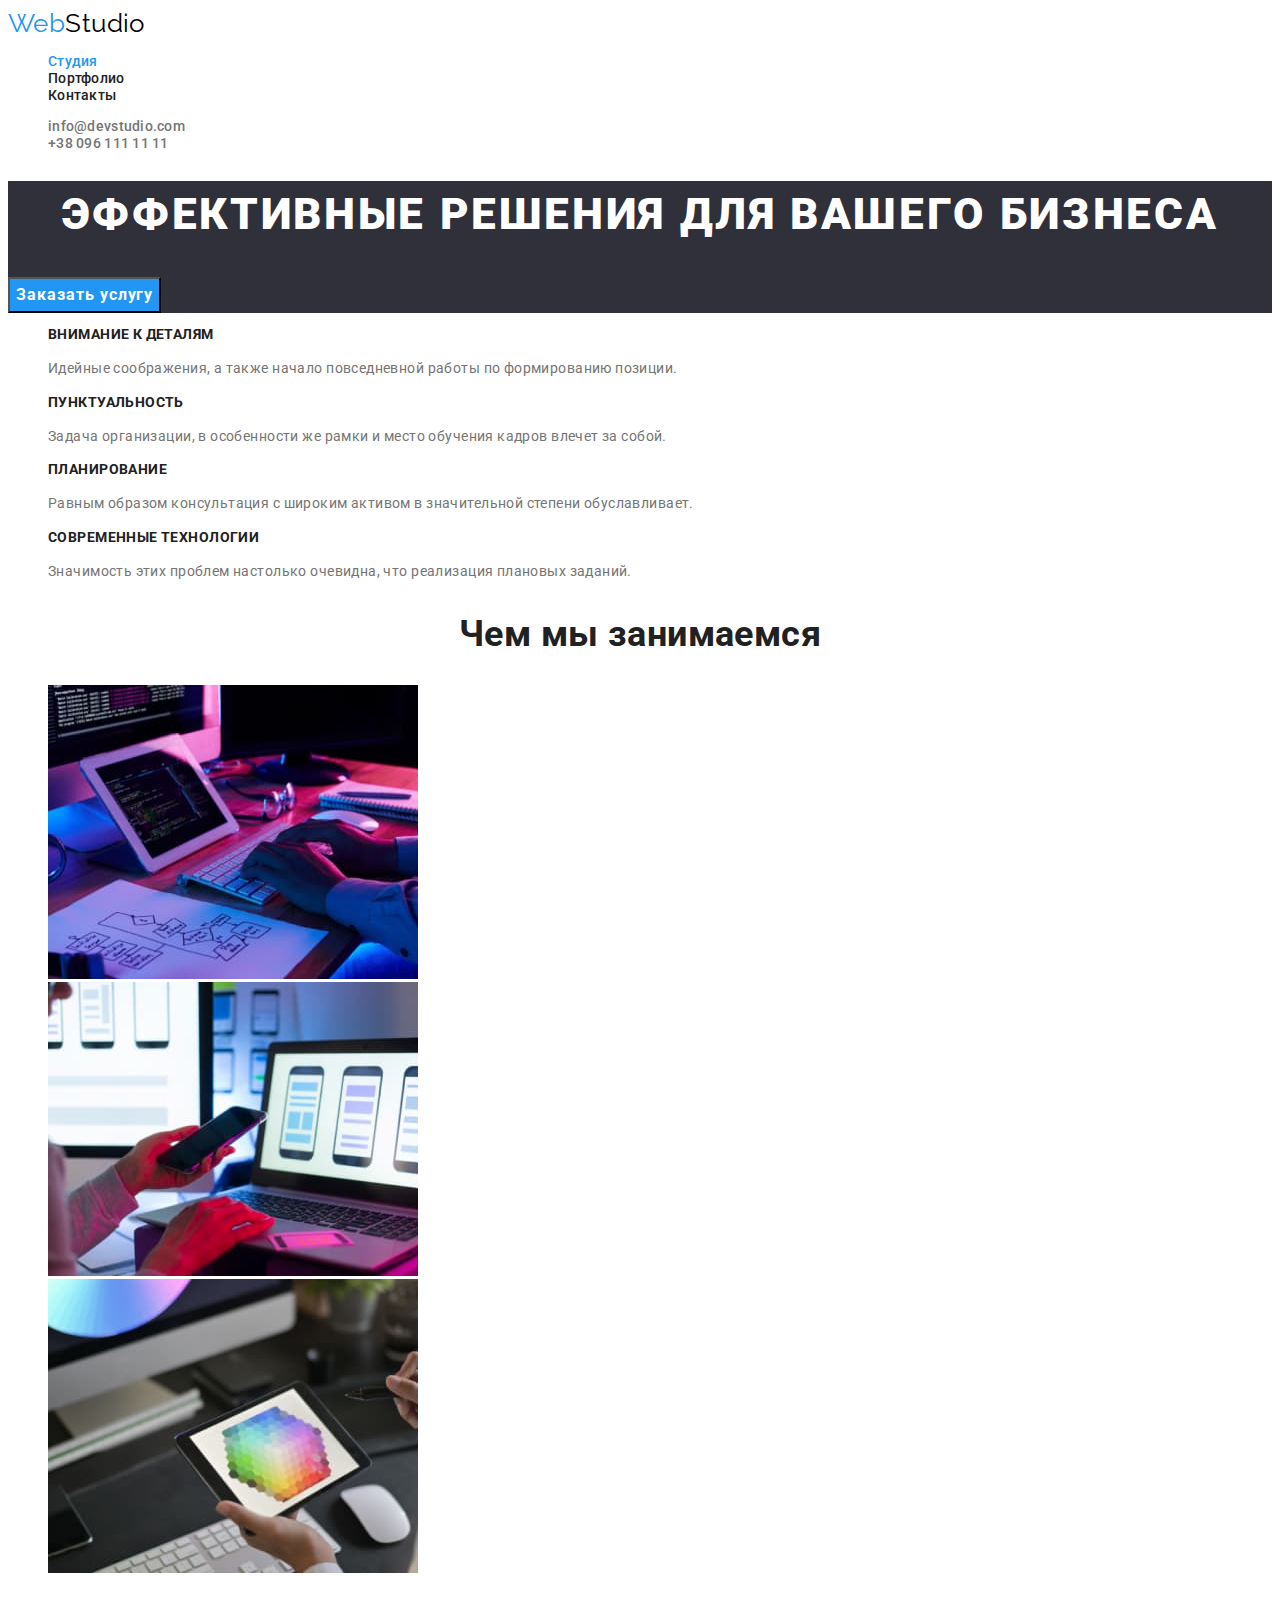
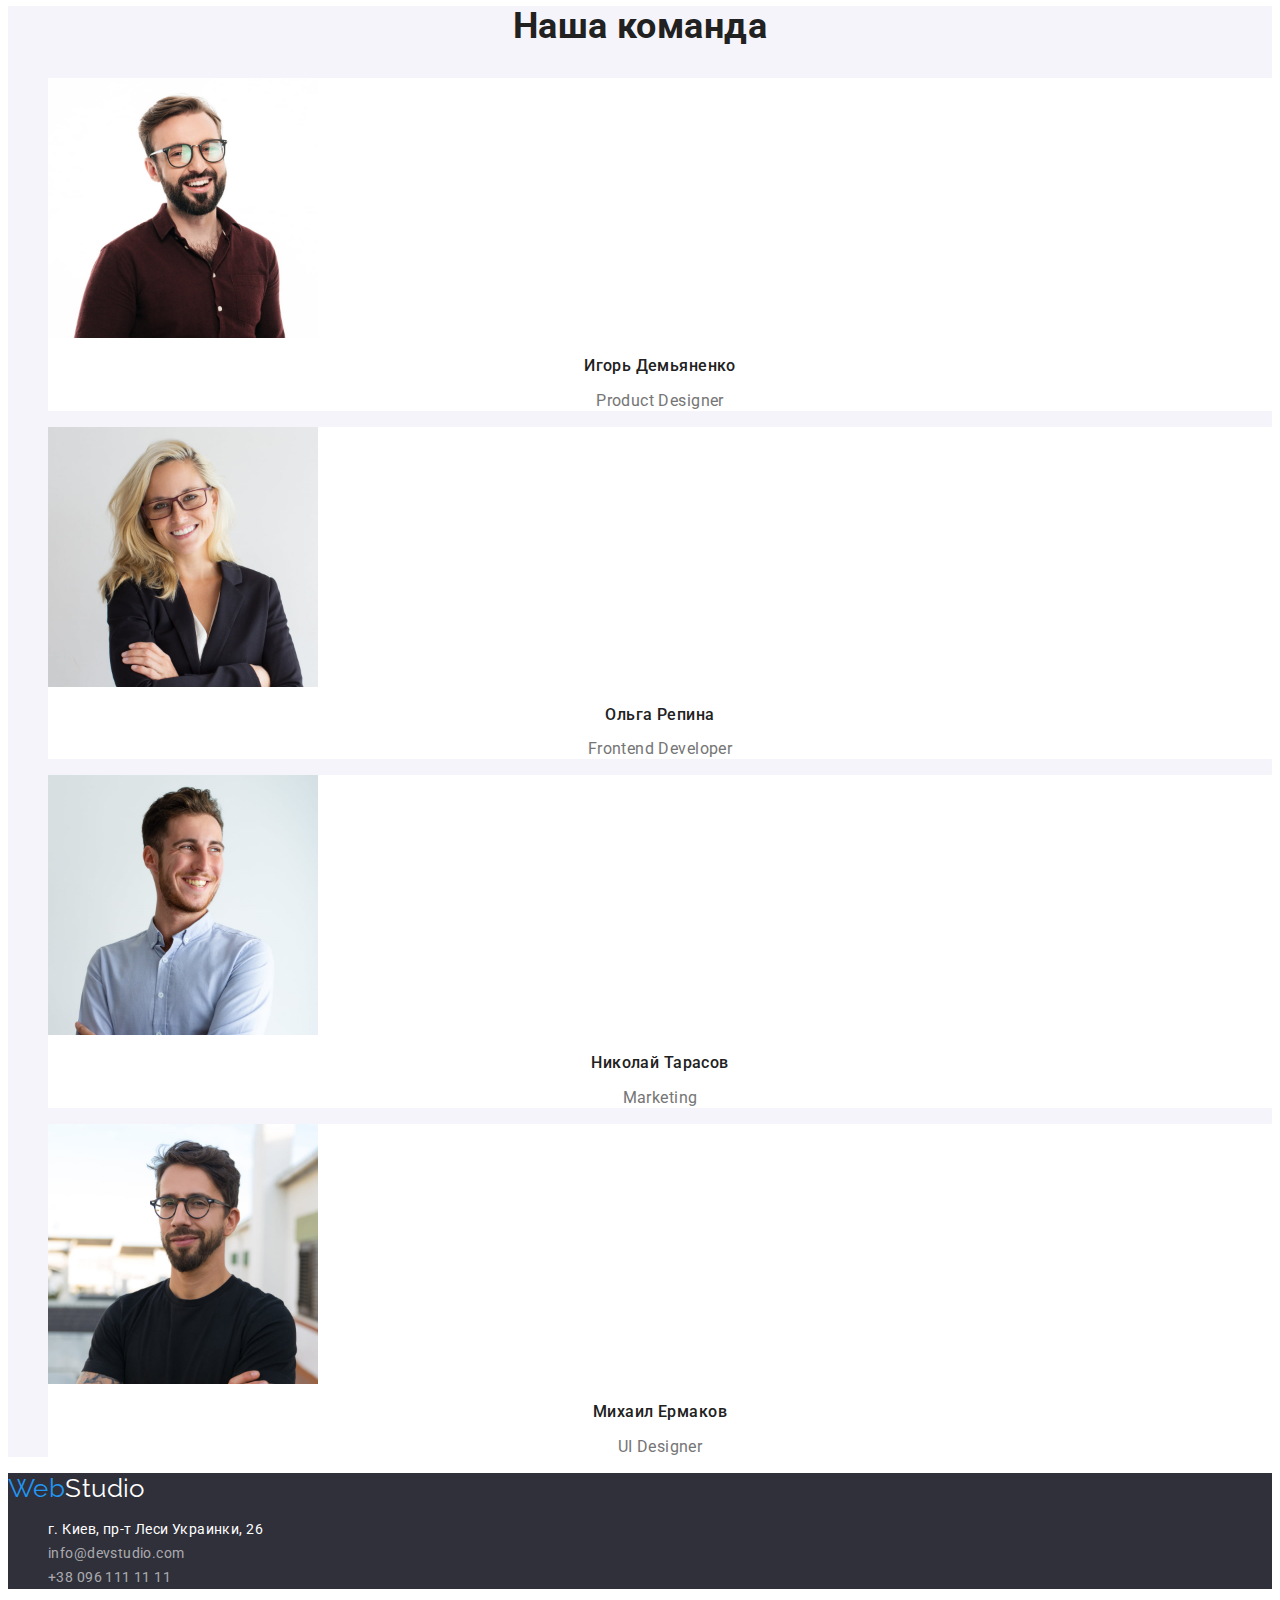
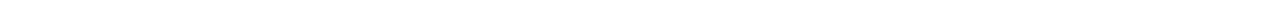
<file: index.html>
<!DOCTYPE html>
<html lang="ru">
  <head>
    <meta charset="UTF-8" />
    <meta http-equiv="X-UA-Compatible" content="IE=edge" />
    <meta name="viewport" content="width=device-width, initial-scale=1.0" />
    <link rel="preconnect" href="https://fonts.googleapis.com" />
    <link rel="preconnect" href="https://fonts.gstatic.com" crossorigin />
    <link <link rel="preconnect" href="https://fonts.googleapis.com" />
    <link rel="preconnect" href="https://fonts.gstatic.com" crossorigin />
    <link
      href="https://fonts.googleapis.com/css2?family=Raleway:wght@700&family=Roboto:wght@400;500;700;900&display=swap"
      rel="stylesheet"
    />
    <link rel="stylesheet" href="./css/styles.css" />
    <title>WebStudio</title>
  </head>
  <body>
    <header>
      <nav>
        <a href="./index.html" class="link logo"><span class="color-logo">Web</span>Studio</a>
        <ul class="list nav-list">
          <li>
            <a href="./index.html" class="link nav-link current">Студия</a>
          </li>
          <li>
            <a href="./portfolio.html" class="link nav-link">Портфолио</a>
          </li>
          <li>
            <a href="#contact" class="link nav-link">Контакты </a>
          </li>
        </ul>
      </nav>
      <ul class="list contacts-list">
        <li>
          <a class="link contacts-link" href="mailto:info@devstudio.com">info@devstudio.com</a>
        </li>
        <li><a class="link contacts-link" href="tel:+380961111111">+38 096 111 11 11</a></li>
      </ul>
    </header>
    <main>
      <section class="hero">
        <h1 class="hero-title">Эффективные решения для вашего бизнеса</h1>
        <button class="button" type="button" cursor="pointer">Заказать услугу</button>
      </section>
      <section class="features">
        <h2 class="visually-hidden">Особенности</h2>
        <ul class="list">
          <li>
            <h3 class="features-subtitle">Внимание к деталям</h3>
            <p class="features-text">
              Идейные соображения, а также начало повседневной работы по формированию позиции.
            </p>
          </li>
          <li>
            <h3 class="features-subtitle">Пунктуальность</h3>
            <p class="features-text">
              Задача организации, в особенности же рамки и место обучения кадров влечет за собой.
            </p>
          </li>
          <li>
            <h3 class="features-subtitle">Планирование</h3>
            <p class="features-text">
              Равным образом консультация с широким активом в значительной степени обуславливает.
            </p>
          </li>
          <li>
            <h3 class="features-subtitle">Современные технологии</h3>
            <p class="features-text">
              Значимость этих проблем настолько очевидна, что реализация плановых заданий.
            </p>
          </li>
        </ul>
      </section>
      <section class="preview">
        <h2 class="title">Чем мы занимаемся</h2>
        <ul class="list">
          <li class="preview-list">
            <img src="./images/box1.jpg" alt="HTML" width="370" height="294" />
          </li>
          <li class="preview-list">
            <img src="./images/box2.jpg" alt="CSS" width="370" height="294" />
          </li>
          <li class="preview-list">
            <img src="./images/box3.jpg" alt="JavaScript" width="370" height="294" />
          </li>
        </ul>
      </section>
      <section class="team">
        <h2 class="title">Наша команда</h2>
        <ul class="list">
          <li class="team-list">
            <img src="./images/img1.jpg" alt="Игорь Демьяненко" width="270" height="260" />
            <h3 class="team-subtitle">Игорь Демьяненко</h3>
            <p class="team-text">Product Designer</p>
          </li>
          <li class="team-list">
            <img src="./images/img2.jpg" alt="Ольга Репина" width="270" height="260" />
            <h3 class="team-subtitle">Ольга Репина</h3>
            <p class="team-text">Frontend Developer</p>
          </li>
          <li class="team-list">
            <img src="./images/img3.jpg" alt="Николай Тарасов" width="270" height="260" />
            <h3 class="team-subtitle">Николай Тарасов</h3>
            <p class="team-text">Marketing</p>
          </li>
          <li class="team-list">
            <img src="./images/img4.jpg" alt="Михаил Ермаков" width="270" height="260" />
            <h3 class="team-subtitle">Михаил Ермаков</h3>
            <p class="team-text">UI Designer</p>
          </li>
        </ul>
      </section>
    </main>
    <footer id="contact" class="footer">
      <a href="./index.html" class="link color-logo-footer"
        ><span class="color-logo">Web</span>Studio</a
      >
      <address class="address">
        <ul class="list">
          <li>
            <a
              class="address-nav"
              href="https://goo.gl/maps/piqngm7oDQpEDh6u6"
              target="_blank"
              rel="noopener nofollow noreferrer"
              >г. Киев, пр-т Леси Украинки, 26</a
            >
          </li>
          <li><a class="link" href="mailto:info@devstudio.com">info@devstudio.com</a></li>
          <li><a class="link" href="tel:+380961111111">+38 096 111 11 11</a></li>
        </ul>
      </address>
    </footer>
  </body>
</html>
</file>
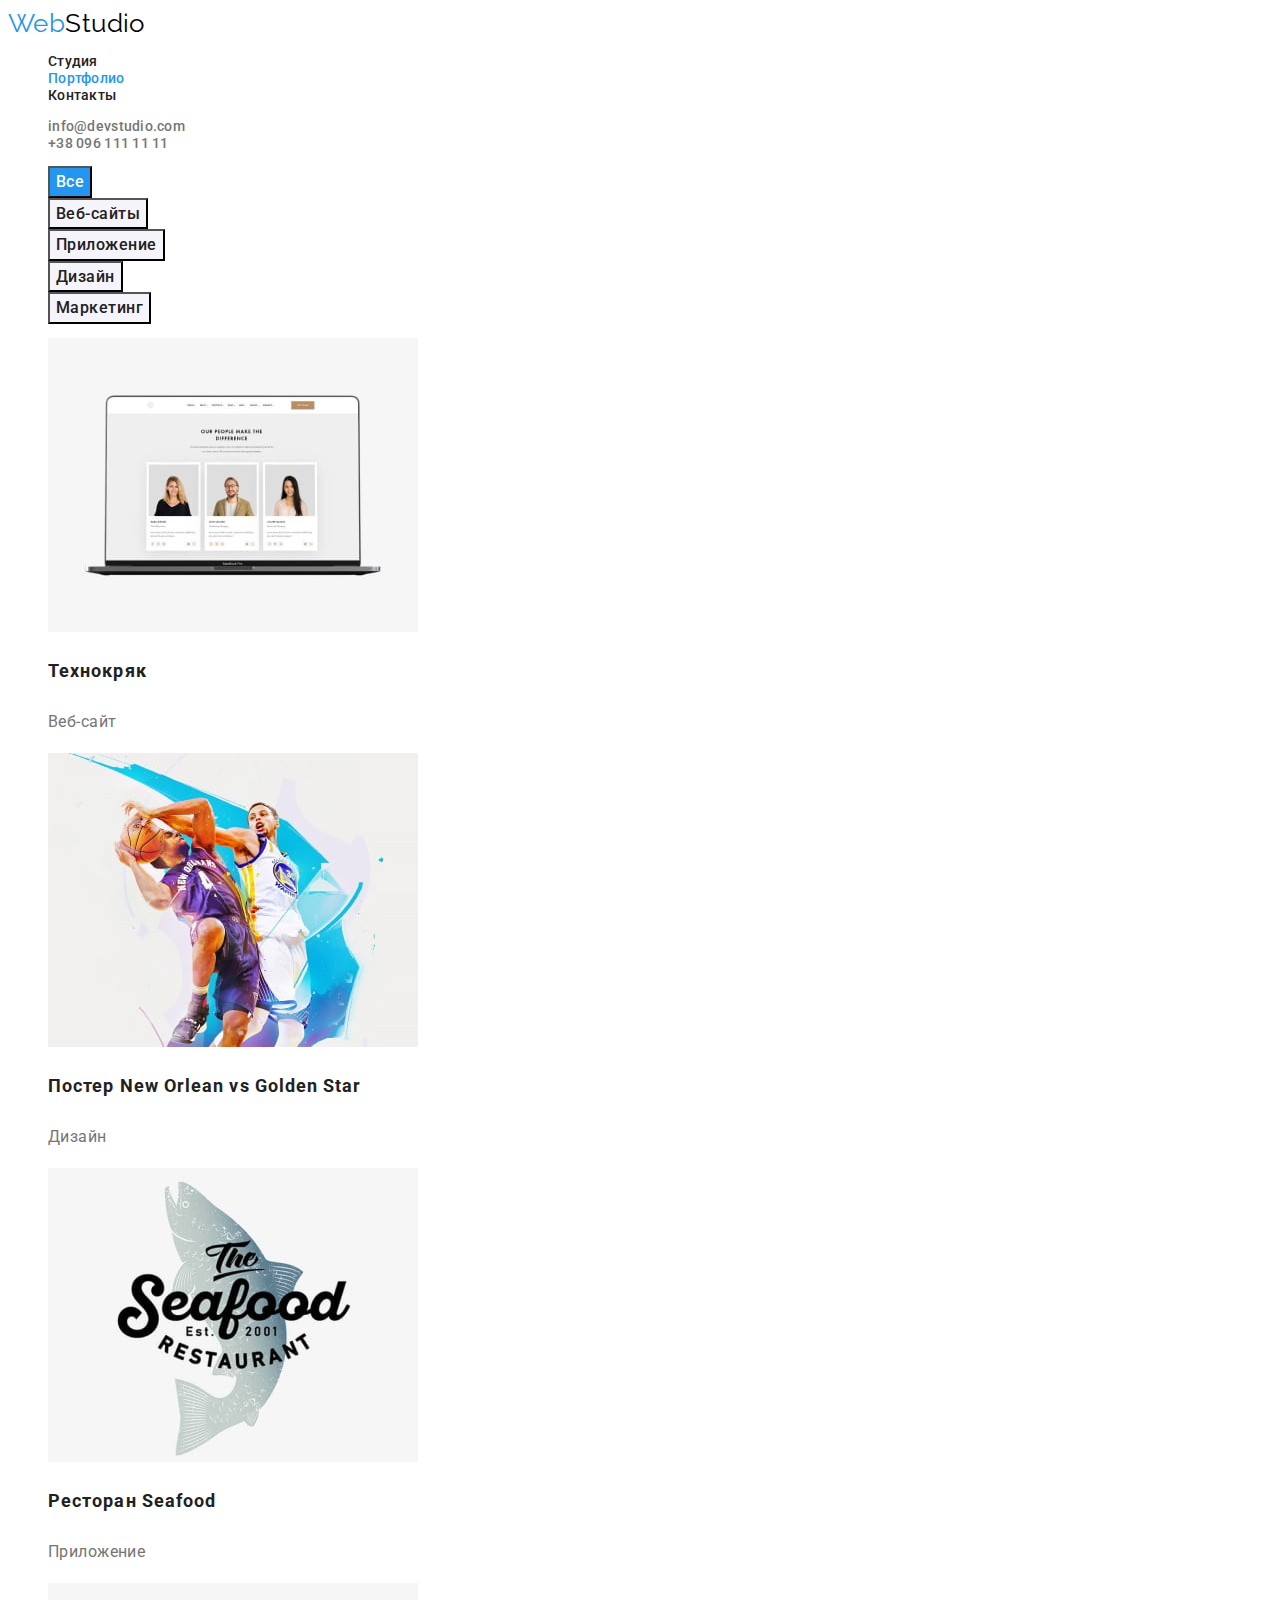
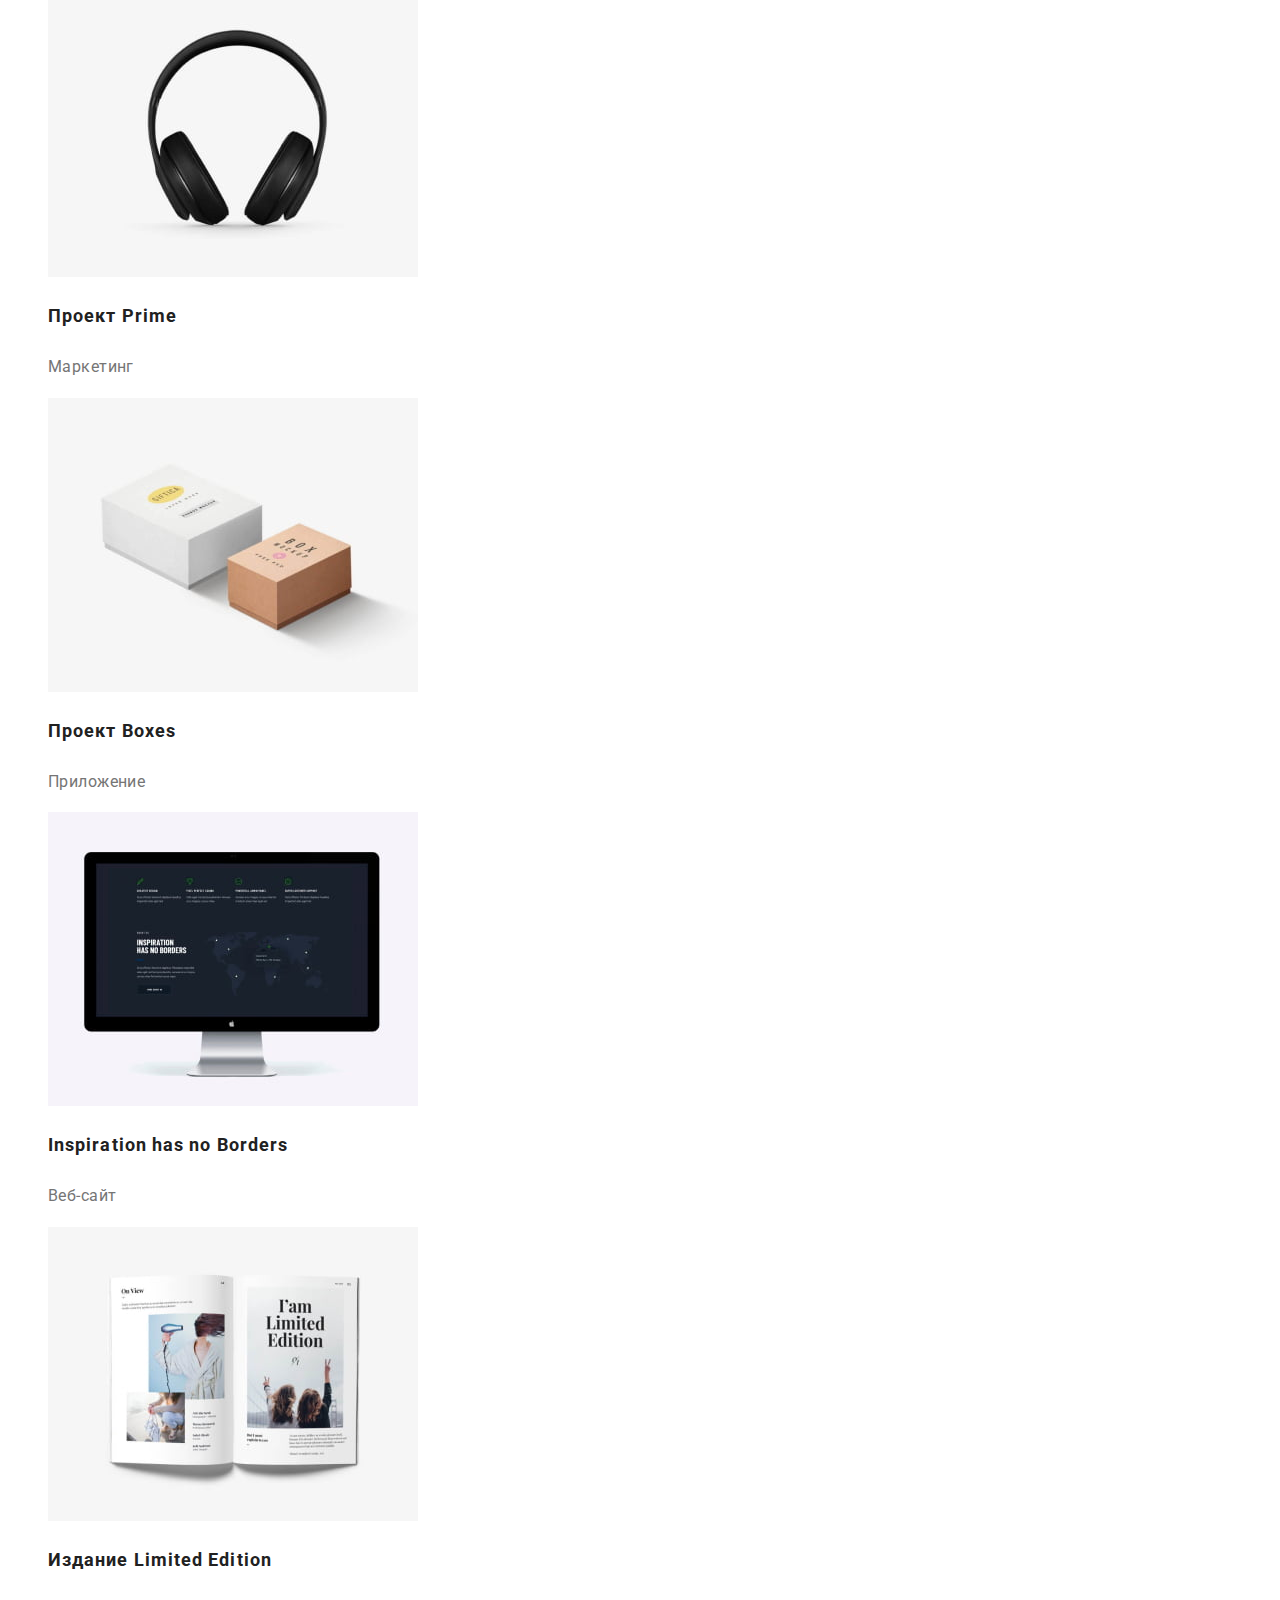
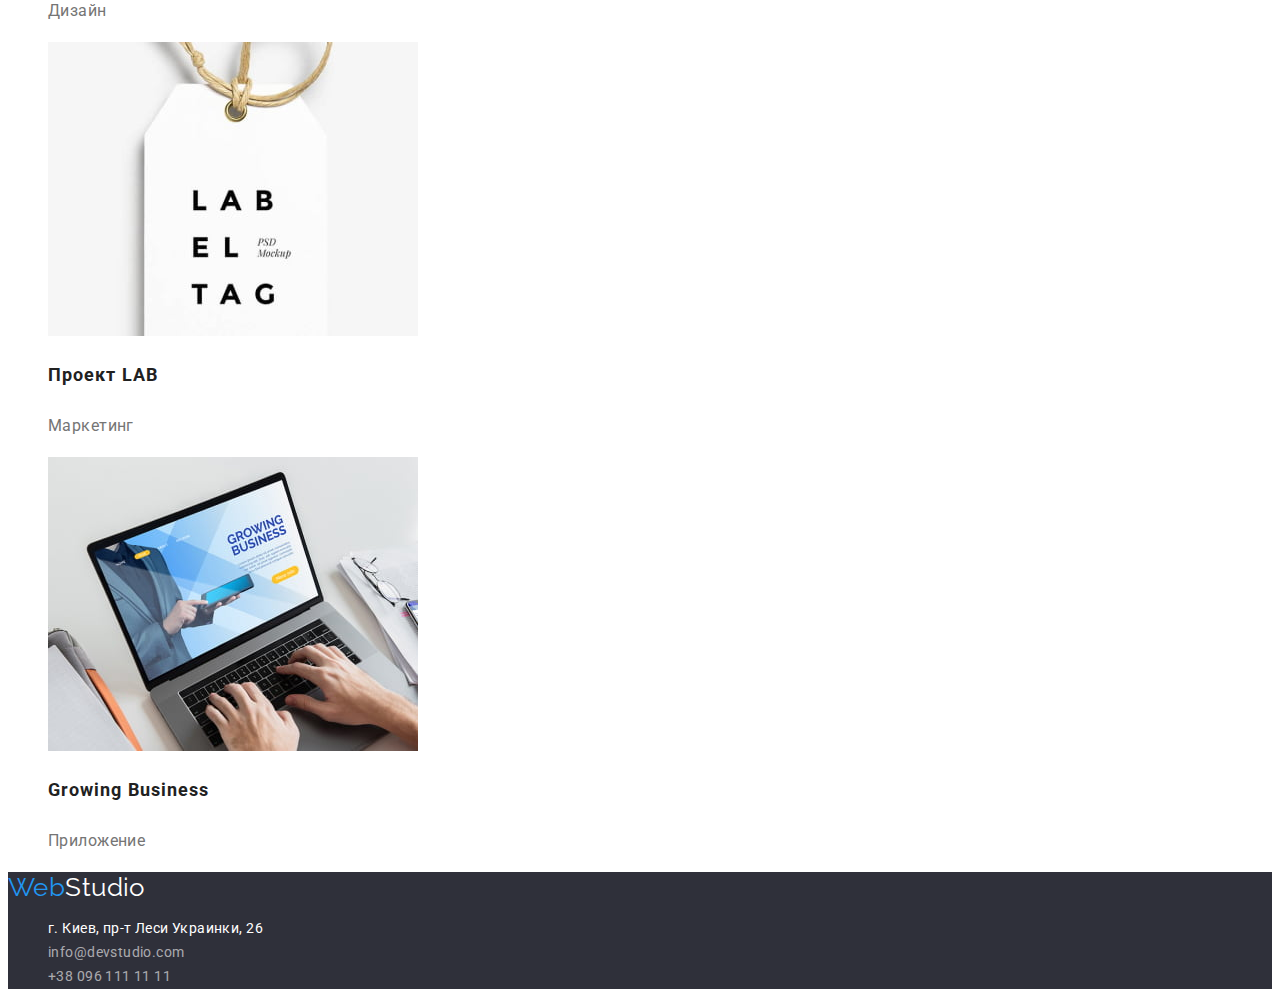
<file: portfolio.html>
<!DOCTYPE html>
<html lang="ru">
  <head>
    <meta charset="UTF-8" />
    <meta http-equiv="X-UA-Compatible" content="IE=edge" />
    <meta name="viewport" content="width=device-width, initial-scale=1.0" />
    <link rel="preconnect" href="https://fonts.googleapis.com" />
    <link rel="preconnect" href="https://fonts.gstatic.com" crossorigin />
    <link rel="preconnect" href="https://fonts.googleapis.com" />
    <link rel="preconnect" href="https://fonts.gstatic.com" crossorigin />
    <link
      href="https://fonts.googleapis.com/css2?family=Raleway:wght@700&family=Roboto:wght@400;500;700;900&display=swap"
      rel="stylesheet"
    />
    <link rel="stylesheet" href="./css/styles.css" />
    <title>Portfolio</title>
  </head>
  <body>
    <header>
      <nav>
        <a href="./index.html" class="link logo"><span class="color-logo">Web</span>Studio</a>
        <ul class="list nav-list">
          <li>
            <a href="./index.html" class="link nav-link">Студия</a>
          </li>
          <li>
            <a href="./portfolio.html" class="link nav-link current">Портфолио</a>
          </li>
          <li>
            <a href="#contact" class="link nav-link">Контакты </a>
          </li>
        </ul>
      </nav>
      <ul class="list contacts-list">
        <li>
          <a class="link contacts-link" href="mailto:info@devstudio.com">info@devstudio.com</a>
        </li>
        <li><a class="link contacts-link" href="tel:+380961111111">+38 096 111 11 11</a></li>
      </ul>
    </header>
    <main>
      <!-- Набор кнопок фильтра портфолио -->
      <section class="filters">
        <h1 class="visually-hidden">Portfolio</h1>
        <ul class="list">
          <li><button class="button active" type="button" cursor="pointer">Все</button></li>
          <li><button class="button" type="button" cursor="pointer">Веб-сайты</button></li>
          <li><button class="button" type="button" cursor="pointer">Приложение</button></li>
          <li><button class="button" type="button" cursor="pointer">Дизайн</button></li>
          <li><button class="button" type="button" cursor="pointer">Маркетинг</button></li>
        </ul>
      </section>
      <!-- Иконки и типы разделов в портфолио -->
      <section class="portfolio">
        <ul class="list portfolio-list">
          <li>
            <a href="" class="link">
              <img src="./images/tehnokrayk.jpg" alt="tehnokrayk" width="370" height="294" />
              <h3 class="portfolio-title">Технокряк</h3>
              <p class="portfolio-text">Веб-сайт</p>
            </a>
          </li>
          <li>
            <a href="" class="link">
              <img
                src="./images/new-orlean-poster.jpg"
                alt="Poster New Orlean vs Golden Star"
                width="370"
                height="294"
              />
              <h3 class="portfolio-title">Постер New Orlean vs Golden Star</h3>
              <p class="portfolio-text">Дизайн</p>
            </a>
          </li>
          <li>
            <a href="" class="link">
              <img src="./images/seafood.jpg" alt="Restaurant Seafood" width="370" height="294" />
              <h3 class="portfolio-title">Ресторан Seafood</h3>
              <p class="portfolio-text">Приложение</p>
            </a>
          </li>
          <li>
            <a href="" class="link">
              <img src="./images/project-prime.jpg" alt="Project Prime" width="370" height="294" />
              <h3 class="portfolio-title">Проект Prime</h3>
              <p class="portfolio-text">Маркетинг</p>
            </a>
          </li>
          <li>
            <a href="" class="link">
              <img src="./images/project-boxes.jpg" alt="Project Boxes" width="370" height="294" />
              <h3 class="portfolio-title">Проект Boxes</h3>
              <p class="portfolio-text">Приложение</p>
            </a>
          </li>
          <li>
            <a href="" class="link">
              <img
                src="./images/inspiration.jpg"
                alt="Inspiration has no Borders"
                width="370"
                height="294"
              />
              <h3 class="portfolio-title">Inspiration has no Borders</h3>
              <p class="portfolio-text">Веб-сайт</p>
            </a>
          </li>
          <li>
            <a href="" class="link">
              <img
                src="./images/limited-edition.jpg"
                alt="Limited Edition"
                width="370"
                height="294"
              />
              <h3 class="portfolio-title">Издание Limited Edition</h3>
              <p class="portfolio-text">Дизайн</p>
            </a>
          </li>
          <li>
            <a href="" class="link">
              <img src="./images/l-a-b.jpg" alt="Project LAB" width="370" height="294" />
              <h3 class="portfolio-title">Проект LAB</h3>
              <p class="portfolio-text">Маркетинг</p>
            </a>
          </li>
          <li>
            <a href="" class="link">
              <img
                src="./images/growing-business.jpg"
                alt="Growing Business"
                width="370"
                height="294"
              />
              <h3 class="portfolio-title">Growing Business</h3>
              <p class="portfolio-text">Приложение</p>
            </a>
          </li>
        </ul>
      </section>
    </main>
    <!-- Подвал -->
    <footer id="contact" class="footer">
      <a href="./index.html" class="link color-logo-footer"
        ><span class="color-logo">Web</span>Studio</a
      >
      <address class="address">
        <ul class="list">
          <li>
            <a
              class="address-nav"
              href="https://goo.gl/maps/piqngm7oDQpEDh6u6"
              target="_blank"
              rel="noopener nofollow noreferrer"
              >г. Киев, пр-т Леси Украинки, 26</a
            >
          </li>
          <li><a class="link" href="mailto:info@devstudio.com">info@devstudio.com</a></li>
          <li><a class="link" href="tel:+380961111111">+38 096 111 11 11</a></li>
        </ul>
      </address>
    </footer>
  </body>
</html>
</file>
<file: css/styles.css>
:root {
  --text-color: #757575;
  --title-color: #212121;
  --accent-color: #2196f3;
  --adress-color: rgba(255, 255, 255, 0.6);
  --background-basic: #ffffff;
  --background-secondary: #2f303a;
  --background-button: #f5f4fa;
  --button-hover-color: #188ce8;
}
.link,
.address-nav {
  text-decoration: none;
  color: var(--text-color);
}
.list {
  list-style: none;
}
body {
  color: var(--text-color);
  font-family: Roboto, sans-serif;
  letter-spacing: 0.03em;
  font-size: 14px;
  background-color: var(--background-basic);
}
.visually-hidden {
  position: absolute;
  width: 1px;
  height: 1px;
  margin: -1px;
  border: 0;
  padding: 0;

  white-space: nowrap;
  clip-path: inset(100%);
  clip: rect(0 0 0 0);
  overflow: hidden;
}
/* Логотип шапки и подвала */
.logo {
  color: #000000;
  font-family: Raleway, cursive;
  font-size: 26px;
  line-height: 1.2;
}
.color-logo {
  color: var(--accent-color);
}
.color-logo-footer {
  color: var(--background-basic);
  font-family: Raleway, cursive;
  font-size: 26px;
  line-height: 1.2;
}
/* навигация */
.nav-list .current {
  color: var(--accent-color);
}
.nav-link {
  color: var(--title-color);
}
.nav-link,
.contacts-link {
  font-weight: 500;
  line-height: 1.14;
  letter-spacing: 0.02em;
}
.contacts-link:hover,
.nav-link:hover,
.contacts-link:focus,
.nav-link:focus {
  color: var(--accent-color);
}

.hero {
  background: var(--background-secondary);
}
.hero-title {
  color: var(--background-basic);
  font-weight: 900;
  font-size: 44px;
  line-height: 1.5;
  text-align: center;
  letter-spacing: 0.06em;
  text-transform: uppercase;
}
.hero .button:hover,
.hero .button:focus {
  background: var(--button-hover-color);
}
.button {
  color: var(--background-basic);
  background-color: var(--accent-color);
  font-family: Roboto, sans-serif;
  font-weight: 700;
  font-size: 16px;
  line-height: 1.87;
  display: flex;
  align-items: center;
  text-align: center;
  letter-spacing: 0.06em;
}

.features-subtitle {
  font-size: 14px;
  color: var(--title-color);
  line-height: 1.14;
  text-transform: uppercase;
}
.features-text {
  line-height: 1.7;
}
/* Чем мы занимаемся */
.title {
  color: var(--title-color);
  font-size: 36px;
  line-height: 1.16;
  text-align: center;
  color: var(--title-color);
}
/* Наша команда */
.team {
  background: var(--background-button);
}
.team-list {
  background: var(--background-basic);
}

.team-subtitle {
  font-weight: 500;
  font-size: 16px;
  line-height: 1.18;
  text-align: center;
  color: var(--title-color);
}

.team-text {
  font-size: 16px;
  line-height: 1.18;
  text-align: center;
}
/* Подвал */
.address {
  font-style: normal;
  font-weight: 400;
  font-size: 14px;
  line-height: 1.7;
}
.address .link {
  color: var(--adress-color);
}
.address .address-nav {
  color: var(--background-basic);
}

.address .link:hover,
.address .link:focus {
  color: var(--accent-color);
}
.footer {
  background: var(--background-secondary);
}
/* страница портфолио */

/* кнопки фильтра */
.filters .button {
  color: var(--title-color);
  background: var(--background-button);
  font-family: inherit;
  font-style: normal;
  font-weight: 500;
  font-size: 16px;
  line-height: 1.6;
  text-align: center;
  letter-spacing: 0.03em;
}
.filters .button:hover,
.filters .button:focus {
  color: var(--background-basic);
  background: var(--accent-color);
}
.filters .button.active {
  color: var(--background-basic);
  background: var(--accent-color);
}
/* разделы портфолио*/
.portfolio .portfolio-title {
  color: var(--title-color);
  font-size: 18px;
  line-height: 2;
  letter-spacing: 0.06em;
}

.portfolio .portfolio-text {
  color: var(--text-color);
  font-size: 16px;
  line-height: 1.87;
}
</file>
